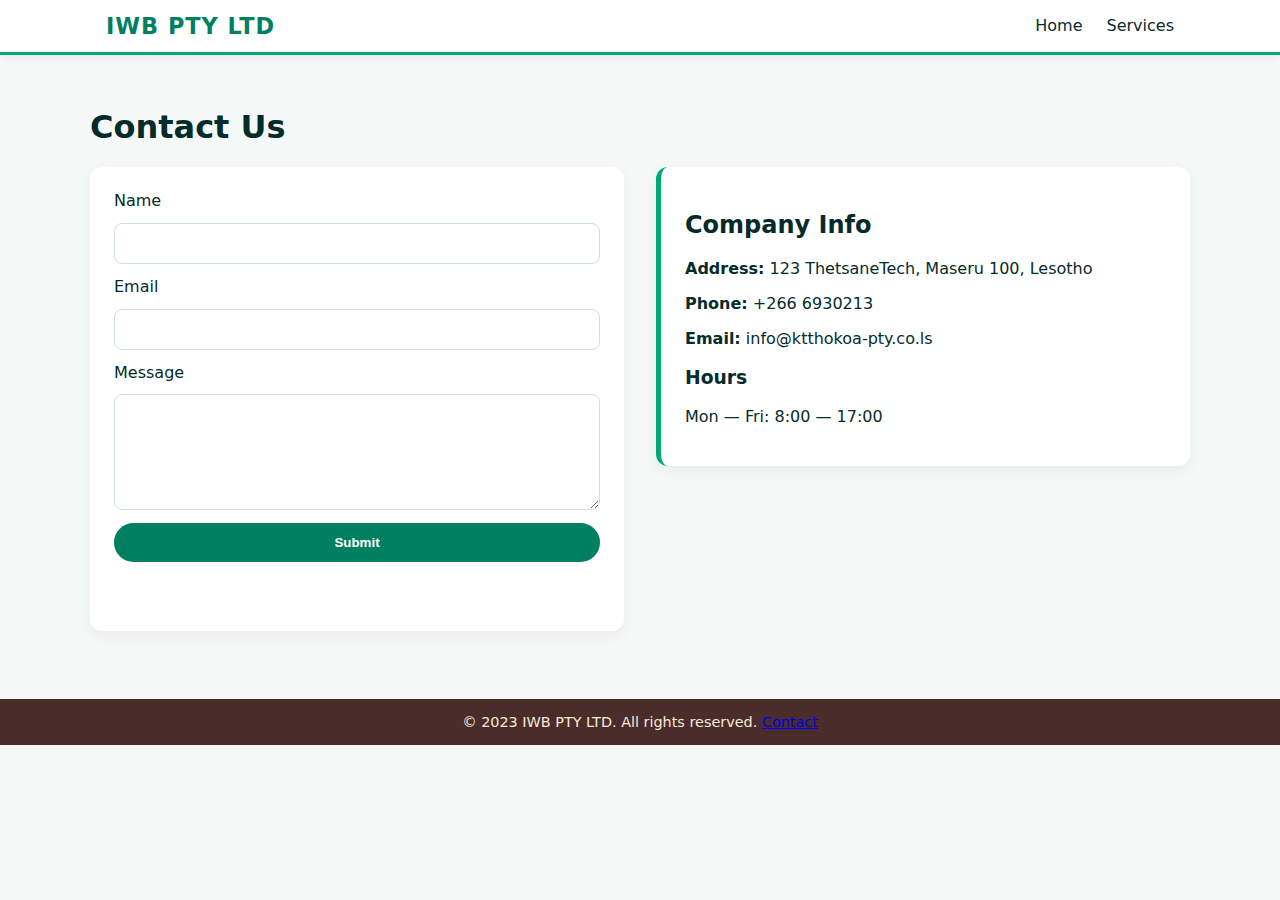
<file: contacts.html>
<html lang="en">
<title>Contact — IWB PTY LTD</title>
<link rel="stylesheet" href="styles.css">
</head>
<body>
<header class="site-header">
<div class="container header-inner">
<div class="logo">IWB PTY LTD</div>
<input type="checkbox" id="nav-toggle-3" class="nav-toggle" aria-hidden="true">
<label for="nav-toggle-3" class="nav-toggle-label" aria-hidden="true">☰</label>
<nav class="main-nav" aria-label="Main navigation">


<ul>
<li><a href="index.html">Home</a></li>
<li><a href="services.html">Services</a></li>
</ul>
</nav>
</div>
</header>


<main class="container contact-page">
<h1>Contact Us</h1>


<div class="grid two-col contact-grid">
<section>
<form id="contactForm" action="#" method="post" novalidate>
<label for="name">Name</label>
<input type="text" id="name" name="name" required>


<label for="email">Email</label>
<input type="email" id="email" name="email" required>


<label for="message">Message</label>
<textarea id="message" name="message" rows="6" required></textarea>


<button type="submit" class="btn-primary">Submit</button>
<p id="formMsg" class="form-msg" aria-live="polite"></p>
</form>
</section>


<aside class="company-info">
<h2>Company Info</h2>
<p><strong>Address:</strong> 123 ThetsaneTech, Maseru 100, Lesotho</p>
<p><strong>Phone:</strong> +266 6930213</p>
<p><strong>Email:</strong> info@ktthokoa-pty.co.ls</p>


<h3>Hours</h3>
<p>Mon — Fri: 8:00 — 17:00</p>
</aside>
</div>
</main>

<footer class="footer">
	<div class="footer-content">
<p>© 2023 IWB PTY LTD. All rights reserved. <a href="contacts.html">Contact</a></p>
</div>
</footer>



<script src="script.js" defer></script>
</body>
</html>
</file>
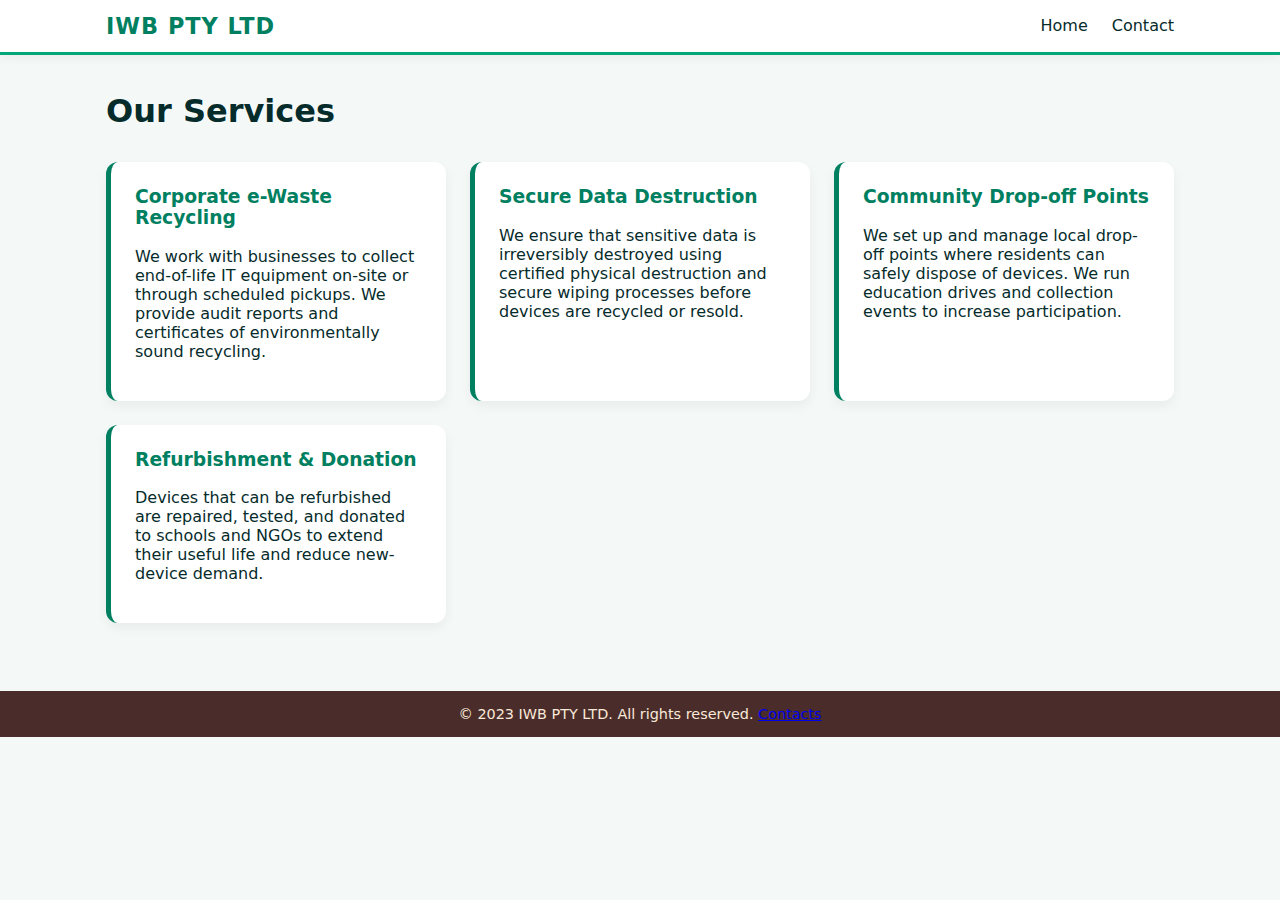
<file: services.html>
<!doctype html>
<html lang="en">
<head>
<meta charset="utf-8">
<meta name="viewport" content="width=device-width,initial-scale=1">
<title>Our Services — IWB PTY LTD</title>
<link rel="stylesheet" href="styles.css">
</head>
<body>
<header class="site-header">
<div class="container header-inner">
<div class="logo">IWB PTY LTD</div>
<input type="checkbox" id="nav-toggle-2" class="nav-toggle" aria-hidden="true">
<label for="nav-toggle-2" class="nav-toggle-label" aria-hidden="true">☰</label>
<nav class="main-nav" aria-label="Main navigation">
<ul>
<li><a href="index.html">Home</a></li>

<li><a href="contacts.html">Contact</a></li>
</ul>
</nav>
</div>
</header>


<main class="container">
<h1>Our Services</h1>


<section class="services-grid">
<article class="card">
<h3>Corporate e-Waste Recycling</h3>
<p>We work with businesses to collect end-of-life IT equipment on-site or through scheduled pickups. We provide audit reports and certificates of environmentally sound recycling.</p>
</article>


<article class="card">
<h3>Secure Data Destruction</h3>
<p>We ensure that sensitive data is irreversibly destroyed using certified physical destruction and secure wiping processes before devices are recycled or resold.</p>
</article>


<article class="card">
<h3>Community Drop-off Points</h3>
<p>We set up and manage local drop-off points where residents can safely dispose of devices. We run education drives and collection events to increase participation.</p>
</article>


<article class="card">
<h3>Refurbishment & Donation</h3>
<p>Devices that can be refurbished are repaired, tested, and donated to schools and NGOs to extend their useful life and reduce new-device demand.</p>
</article>
</section>
</main>

<footer class="footer">
	<div class="footer-content">
<p>© 2023 IWB PTY LTD. All rights reserved. <a href="contacts.html">Contacts</a></p>
</div>
</footer>

<script src="script.js" defer></script>
</body>
</html>
</file>
<file: styles.css>
:root {
  --accent: #008060;           
  --accent-light: #00a878;     
  --dark: #062b2b;             
  --muted: #6e7d7d;            
  --bg: #f4f9f8;               
  --card: #ffffff;             
  --footer-bg: #003c3c;        
  --footer-text: #c8e6e2;     
}

* {
  box-sizing: border-box;
}
html, body {
  height: 100%;
}
body {
  margin: 0;
  font-family: 'Poppins', system-ui, sans-serif;
  background: var(--bg);
  color: var(--dark);
}

.container {
  max-width: 1100px;
  margin: 0 auto;
  padding: 1rem;
}

/* Header */
.site-header {
  background: var(--card);
  border-bottom: 3px solid var(--accent-light);
  box-shadow: 0 3px 10px rgba(0,0,0,0.05);
  position: sticky;
  top: 0;
  z-index: 50;
}

.header-inner {
  display: flex;
  justify-content: space-between;
  align-items: center;
  padding: 0.8rem 1rem;
}

.logo {
  font-weight: 700;
  font-size: 1.4rem;
  color: var(--accent);
  letter-spacing: 1px;
}

/* Navigation */
.nav-toggle { display: none; }
.nav-toggle-label {
  display: none;
  font-size: 1.8rem;
  cursor: pointer;
  color: var(--accent);
}

.main-nav ul {
  list-style: none;
  margin: 0;
  padding: 0;
  display: flex;
  gap: 1.5rem;
}

.main-nav a {
  text-decoration: none;
  font-weight: 500;
  color: var(--dark);
  transition: color 0.2s ease, border-bottom 0.2s ease;
}

.main-nav a:hover {
  color: var(--accent);
  border-bottom: 2px solid var(--accent);
}

.main-nav a.active {
  color: var(--accent-light);
  font-weight: 600;
  border-bottom: 2px solid var(--accent-light);
}

/* Hero Section */
.hero {
  padding: 4rem 1rem;
  background: linear-gradient(180deg, var(--accent-light), var(--bg));
  color: white;
  text-align: center;
}

.hero h1 {
  font-size: 2.2rem;
  margin-bottom: 0.5rem;
  color: white;
}

.hero .lead {
  font-size: 1.1rem;
  margin-bottom: 1.5rem;
  color: #e6f7f1;
}

.btn-primary {
  background: white;
  color: var(--accent);
  padding: 0.75rem 1.5rem;
  border-radius: 25px;
  text-decoration: none;
  font-weight: 600;
  transition: all 0.2s ease-in-out;
}

.btn-primary:hover {
  background: var(--accent);
  color: white;
}

/* Content Sections */
.content {
  padding: 2.5rem 1rem;
   text-align: center;
}

.grid.two-col {
  display: grid;
  grid-template-columns: 1fr 1fr;
  gap: 2rem;
  align-items: start;
}

article, aside {
  background: var(--card);
  padding: 1.5rem;
  border-radius: 10px;
  box-shadow: 0 5px 15px rgba(0, 0, 0, 0.05);
  transition: transform 0.2s ease;
}

article:hover, aside:hover {
  transform: translateY(-5px);
}

/* Services */
.services-grid {
  display: grid;
  grid-template-columns: repeat(auto-fit, minmax(250px, 1fr));
  gap: 1.5rem;
  margin: 2rem 0;
}

.card {
  background: var(--card);
  border-left: 5px solid var(--accent);
  padding: 1.5rem;
  border-radius: 12px;
  box-shadow: 0 5px 12px rgba(0,0,0,0.05);
  transition: all 0.2s ease;
}

.card:hover {
  transform: translateY(-6px);
  border-left-color: var(--accent-light);
  box-shadow: 0 8px 18px rgba(0,0,0,0.08);
}

.card h3 {
  color: var(--accent);
  margin-top: 0;
}

/* Contact Page */
.contact-page {
  padding: 2rem 0;
}

.contact-grid {
  display: grid;
  grid-template-columns: 1fr 1fr;
  gap: 2rem;
}

.company-info {
  background: var(--card);
  border-left: 5px solid var(--accent-light);
  border-radius: 12px;
  padding: 1.5rem;
  box-shadow: 0 5px 15px rgba(0, 0, 0, 0.05);
}

form {
  display: flex;
  flex-direction: column;
  gap: 0.8rem;
  background: var(--card);
  padding: 1.5rem;
  border-radius: 12px;
  box-shadow: 0 5px 15px rgba(0, 0, 0, 0.05);
}

input, textarea {
  padding: 0.75rem;
  border-radius: 8px;
  border: 1px solid #d0e0dc;
  font-family: inherit;
  transition: border 0.2s ease;
}

input:focus, textarea:focus {
  border: 1px solid var(--accent-light);
  outline: none;
}

button.btn-primary {
  background: var(--accent);
  color: white;
  border: none;
  cursor: pointer;
}

button.btn-primary:hover {
  background: var(--accent-light);
}

/* Footer */
.footer{
  background: #4a2c2a;
  color: #f9e9d8;
  text-align: center;
  padding: 15px;
  margin-top: 20px;
}



.footer p{
  margin:0;
  font-size: 0.9rem;

}

.footer a:hover{
  color: #e69500;
  text-shadow: 0 1px 2px rgba(0, 0, 0, 0.3);
}
/* Responsive Menu */
@media (max-width: 768px) {
  .nav-toggle { display: block; }
  .nav-toggle-label { display: block; }

  .main-nav {
    position: fixed;
    top: 0;
    left: 0;
    height: 100%;
    width: 250px;
    background: var(--card);
    transform: translateX(-120%);
    transition: transform 0.3s ease;
    padding-top: 4rem;
  }

  .main-nav ul {
    flex-direction: column;
    gap: 1rem;
    padding-left: 1rem;
  }

  .nav-toggle:checked + .nav-toggle-label + .main-nav {
    transform: translateX(0);
  }

  .grid.two-col, .contact-grid {
    grid-template-columns: 1fr;
  }
}
</file>
